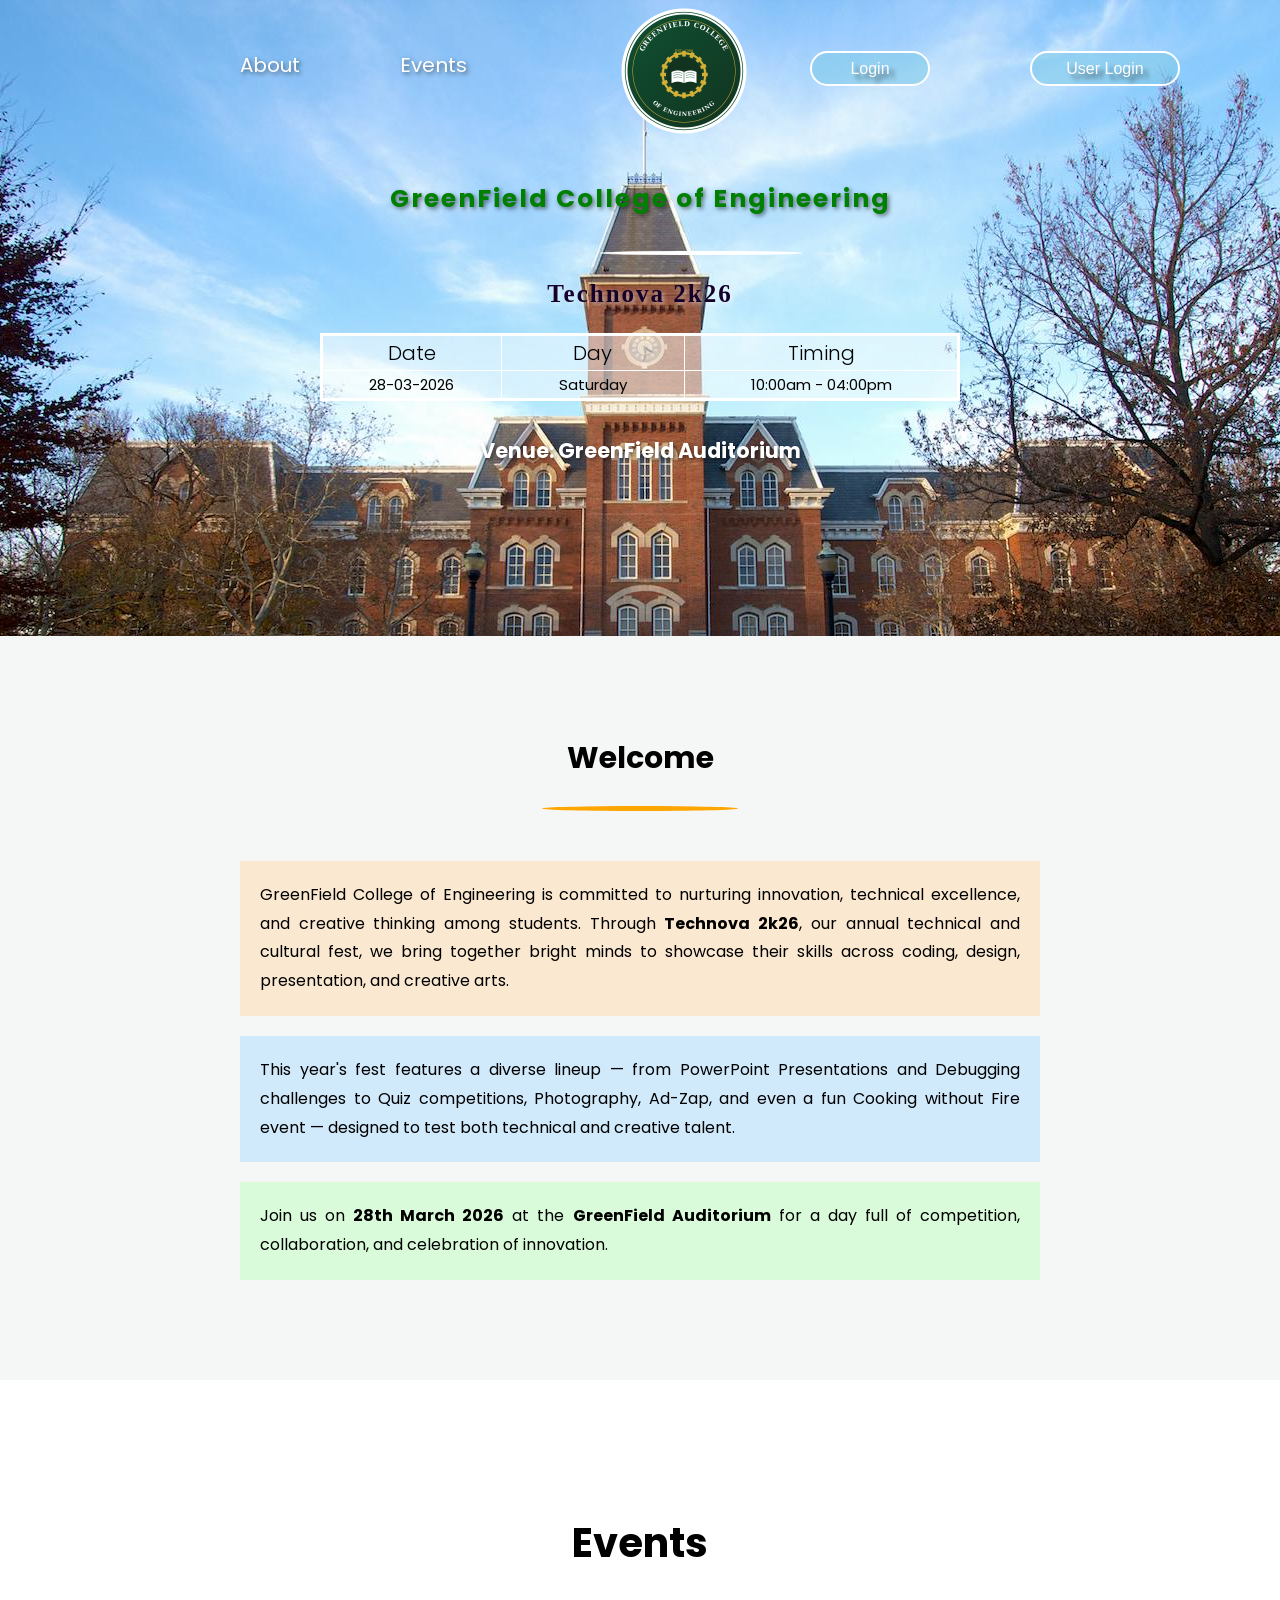
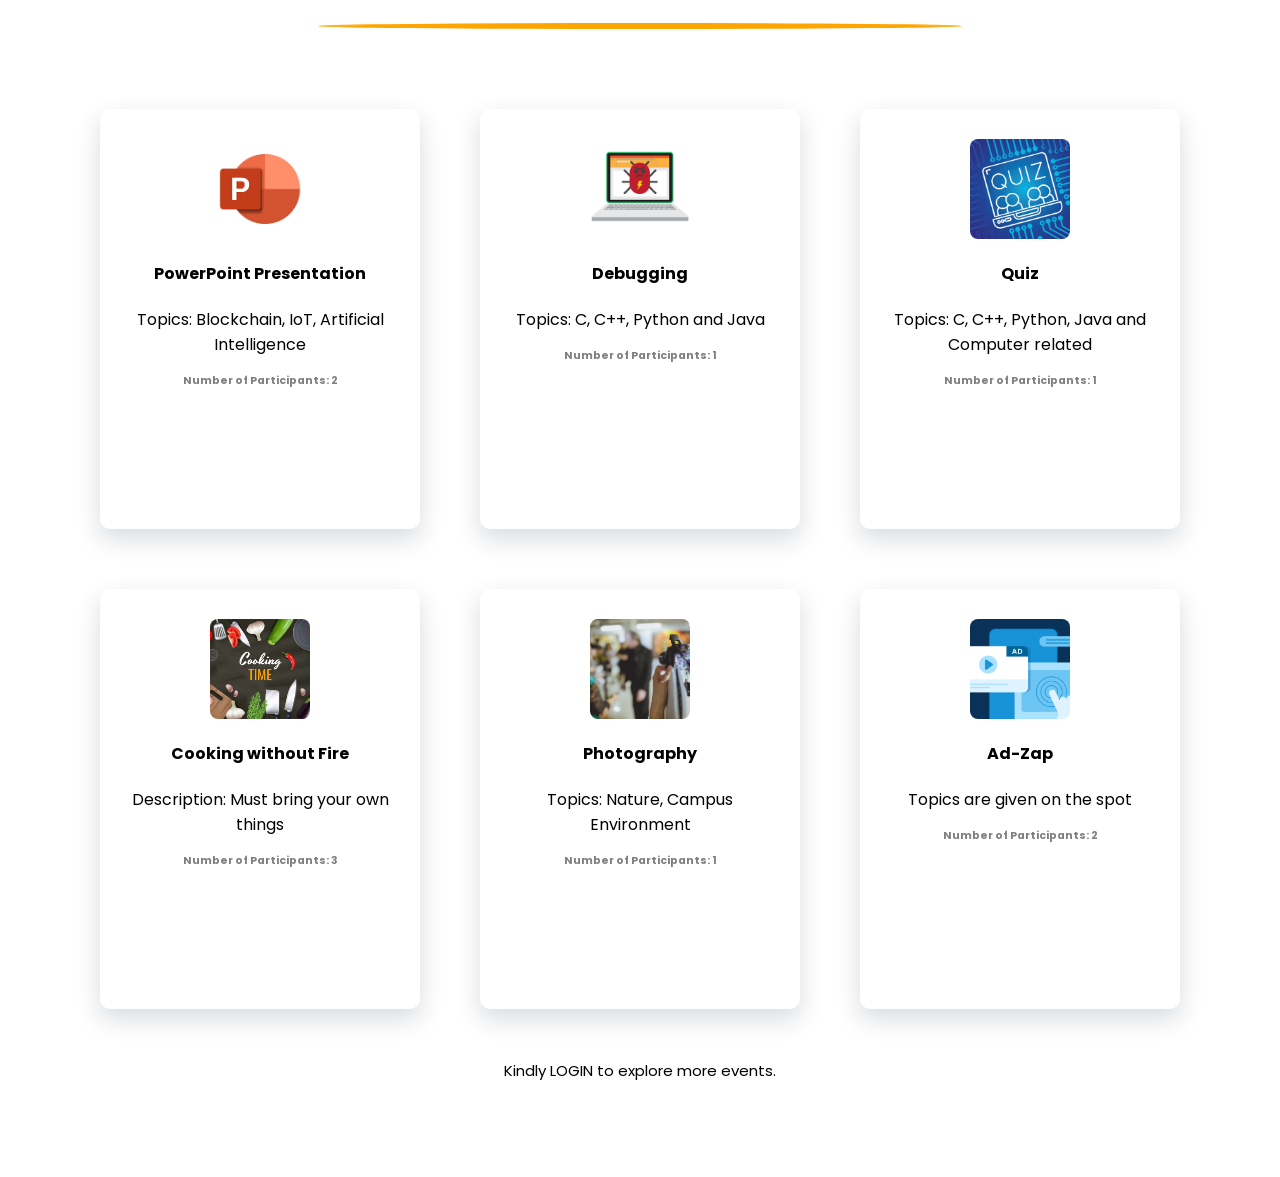
<file: templates/index.html>
<!DOCTYPE html>
<html lang="en">
<head>
    <meta charset="UTF-8">
    <meta name="viewport" content="width=device-width, initial-scale=1.0">
    <link rel="stylesheet" href="/static/style.css">
    <link rel="stylesheet" href="https://cdnjs.cloudflare.com/ajax/libs/font-awesome/6.7.2/css/all.min.css">
</head>
<body>
    <section id="home">
        <div class="navbar-header">
                <img src="/static/greenfield_college_of_engineering_logo.png">
            </div>
            <ul class="nav-left">
                <li><a href="#about">About </a> </li>
                <li><a href="#events">Events </a></li>
            </ul>
            <ul class="nav-right">
                <li><button class="navbar-btn" onclick="adminopen()">  Login  </button></li>
                <li><button class="navbar-btn" onclick="opening()" style="width: 150px;">  User Login  </button></li>
            </ul>
        </div>
    <form id="form" action="/login" method="POST" autocomplete="off">
        <h1> User Login </h1>
        <button id="closing" onclick="closeform()">&times;</button>
        <p id="msg"></p>
        <label for="username" class="uname"> Username:</label>
        <input type="text" name="username" value="" autocomplete="username"><br>
        <label for="password" class="pname"> Password:</label>
        <input type="password" name="password" id="password" autocomplete="current-password">
        <i class="fa-solid fa-eye" id="togglePassword"></i><br>
        <button type="submit" id="login"> Login </button>
        <p class="reg"> Don't have an account? <a href="/register"> Register here. </a></p>
    </form>

    <form id="adminform" action="/adminlogin" method="POST" autocomplete="off">
        <h1> Admin Login </h1>
        <button id="closing" onclick="admincloseform()">&times;</button>
        <div class="error"> {{errormsg}} </div>
        <label for="username" class="uname"> Username:</label>
        <input type="text" name="username"><br>
        <label for="password" class="pname"> Password:</label>
       <input type="password" name="password" id="adminpassword">
       <i class="fa-solid fa-eye" id="toggleAdminPassword"></i><br>
        <button type="submit" id="login"> Login </button>
    </form>
        <div class="home-content">
            <h4>GreenField College of Engineering</h4>
            <div class="lines"></div>
            <p>Technova 2k26</p>
            <table border="1" align="center">
                <tr>
                    <th style="padding: 2px 10px;">Date</th>
                    <th style="padding: 2px 10px;">Day</th>
                    <th style="padding: 2px 10px;">Timing</th>
                </tr>
                <tr>
                    <td style="padding: 2px 10px;">28-03-2026</td>
                    <td style="padding: 2px 20px;">Saturday</td>
                    <td style="padding: 2px 10px;">10:00am - 04:00pm</td>                            
                </tr>
            </table>
            <h5>Venue: GreenField Auditorium</h5>
        </div>
    </section>
   
    <section id="about">
    <h2 style="text-align: center; padding-top: 100px; font-size: 30px; font-family: poppins;"> Welcome</h2>
    <div class="line" style="width: 15%; border: 2px solid orange; height: 1px; margin: 20px auto 0;"></div>
    <div class="about-content" style="max-width: 800px; margin: 50px auto; text-align: center; font-family: poppins; color: black; line-height: 1.8; padding: 0 20px;">
        <p class="para1">
            GreenField College of Engineering is committed to nurturing innovation, technical excellence, 
            and creative thinking among students. Through <strong>Technova 2k26</strong>, our annual technical 
            and cultural fest, we bring together bright minds to showcase their skills across coding, design, 
            presentation, and creative arts.
        </p>
        <p style="margin-top: 20px;" class="para2">
            This year's fest features a diverse lineup — from PowerPoint Presentations and Debugging challenges 
            to Quiz competitions, Photography, Ad-Zap, and even a fun Cooking without Fire event — designed to 
            test both technical and creative talent.
        </p>
        <p style="margin-top: 20px;" class="para3">
            Join us on <strong>28th March 2026</strong> at the <strong>GreenField Auditorium</strong> for a day 
            full of competition, collaboration, and celebration of innovation.
        </p>
    </div>
</section>

<section id="events">
    <h2 style="text-align: center; padding-top: 100px; font-size: 40px; font-family: poppins;"> Events </h2>
    <div class="line" style="width: 50%; border: 2px solid orange; height: 2px; margin: 50px auto 0;"></div>

    <div class="events">
        <div class="ppt">
            <img src="/static/ppt.png">
            <h4>PowerPoint Presentation</h4>
            <p>Topics: Blockchain, IoT, Artificial Intelligence</p>
            <h6>Number of Participants: 2</h6>
        </div>
        <div class="debugging">
            <img src="/static/debug.png">
            <h4>Debugging</h4>
            <p>Topics: C, C++, Python and Java</p>
            <h6>Number of Participants: 1</h6>
        </div>
        <div class="quiz">
            <img src="/static/quiz.jpg">
            <h4>Quiz</h4>
            <p>Topics: C, C++, Python, Java and Computer related</p>
            <h6>Number of Participants: 1</h6>
        </div>
        <div class="ppt">
            <img src="/static/cook.jpg">
            <h4>Cooking without Fire</h4>
            <p>Description: Must bring your own things</p>
            <h6>Number of Participants: 3</h6>
        </div>
        <div class="debugging">
            <img src="/static/photography.jpeg">
            <h4>Photography</h4>
            <p>Topics: Nature, Campus Environment</p>
            <h6>Number of Participants: 1</h6>
        </div>
        <div class="quiz">
            <img src="/static/ad.png">
            <h4>Ad-Zap</h4>
            <p>Topics are given on the spot</p>
            <h6>Number of Participants: 2</h6>
        </div>
    </div>

    <div class="content">
        <p style="font-size: 15px; font-family: poppins; text-align: center; margin-top: 50px; color: black;">
           Kindly LOGIN to explore more events.
        </p>
    </div>
</section>

<script>
    var userform=document.getElementById("form")
    var closing=document.getElementById("closing")
    var userbtn=document.getElementsByClassName("navbar-btn")

    var adminform=document.getElementById("adminform")
    var adminclosing=document.getElementById("adminclosing")
    var adminbtn=document.getElementsByClassName("navbar-btn")

    function opening(){
        userform.style.display="block"
    }
    function closeform(){
        userform.style.display="none"
    }

    function adminopen(){
        adminform.style.display="block"
    }
    function admincloseform(){
        adminform.style.display="none"
    }
document.getElementById("form").addEventListener("submit",function(e){
    e.preventDefault();
    let formData=new FormData(this);
    fetch("/login",{
        method:"POST",
        body:formData
    })
    .then(res=>res.json())
    .then(data=>{
        if(data.status=="success"){
            window.location="/userpage";
        }
        else{
            document.getElementById("msg").innerText=data.message;
        }
    });
});

const password = document.getElementById("password");
const togglePassword = document.getElementById("togglePassword");

togglePassword.addEventListener("click", function () {
    if (password.type === "password") {
        password.type = "text";
        this.classList.remove("fa-eye");
        this.classList.add("fa-eye-slash");
    } else {
        password.type = "password";
        this.classList.remove("fa-eye-slash");
        this.classList.add("fa-eye");
    }
});

const adminPassword = document.getElementById("adminpassword");
const toggleAdminPassword = document.getElementById("toggleAdminPassword");

toggleAdminPassword.addEventListener("click", function () {
    if (adminPassword.type === "password") {
        adminPassword.type = "text";
        this.classList.remove("fa-eye");
        this.classList.add("fa-eye-slash");
    } else {
        adminPassword.type = "password";
        this.classList.remove("fa-eye-slash");
        this.classList.add("fa-eye");
    }
});
</script>
</body>
</html>
</file>
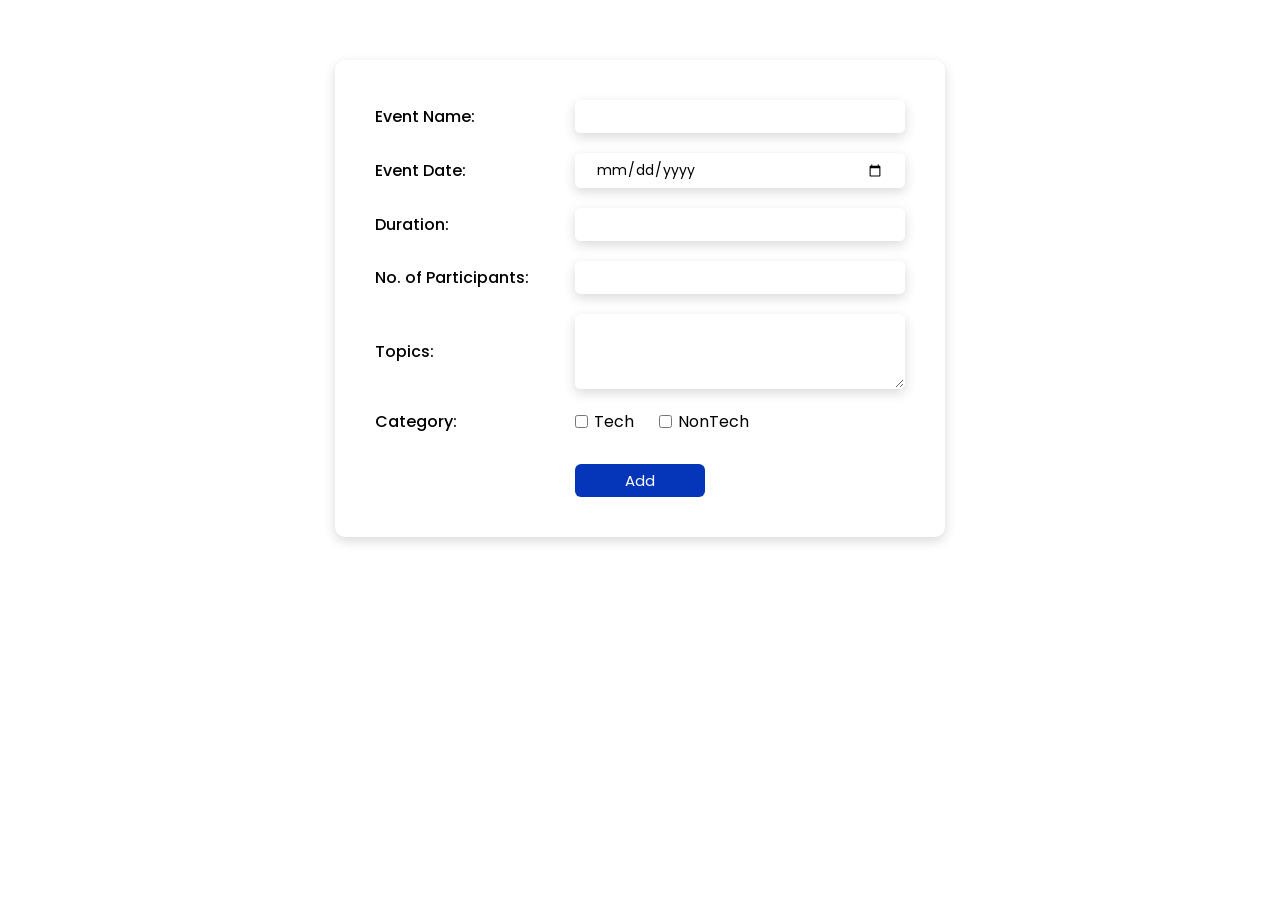
<file: templates/addevent.html>
<!DOCTYPE html>
<html lang="en">
<head>
    <meta charset="UTF-8">
    <meta name="viewport" content="width=device-width, initial-scale=1.0">

    <link href="https://fonts.googleapis.com/css2?family=Poppins:wght@400;500;600&display=swap"
          rel="stylesheet">

    <link rel="stylesheet" href="/static/frameset.css">
</head>

<body>

    <form id="form" action="/addevents" method="post">
        <div class="form-group">
            <label for="eventname">Event Name:</label>
            <input type="text" name="eventname" id="eventname">
        </div>
        <div class="form-group">
            <label for="eventdate">Event Date:</label>
            <input type="date" name="date" id="eventdate">
        </div>
        <div class="form-group">
            <label for="duration">Duration:</label>
            <input type="text" name="time" id="duration">
        </div>
        <div class="form-group">
            <label for="participants">No. of Participants:</label>
            <input type="number" name="part" id="participants">
        </div>
        <div class="form-group">
            <label for="topics">Topics:</label>
            <textarea rows="3" name="topics" id="topics"></textarea>
        </div>
        <div class="form-group category-group">
            <label>Category:</label>
            <div class="categories">
                <label>
                    <input type="checkbox" name="category" value="Tech">
                    Tech
                </label>
                <label>
                    <input type="checkbox" name="category" value="NonTech">
                    NonTech
                </label>
            </div>
        </div>
        <input type="submit" id="add" value="Add">
    </form>
</body>
</html>
</file>
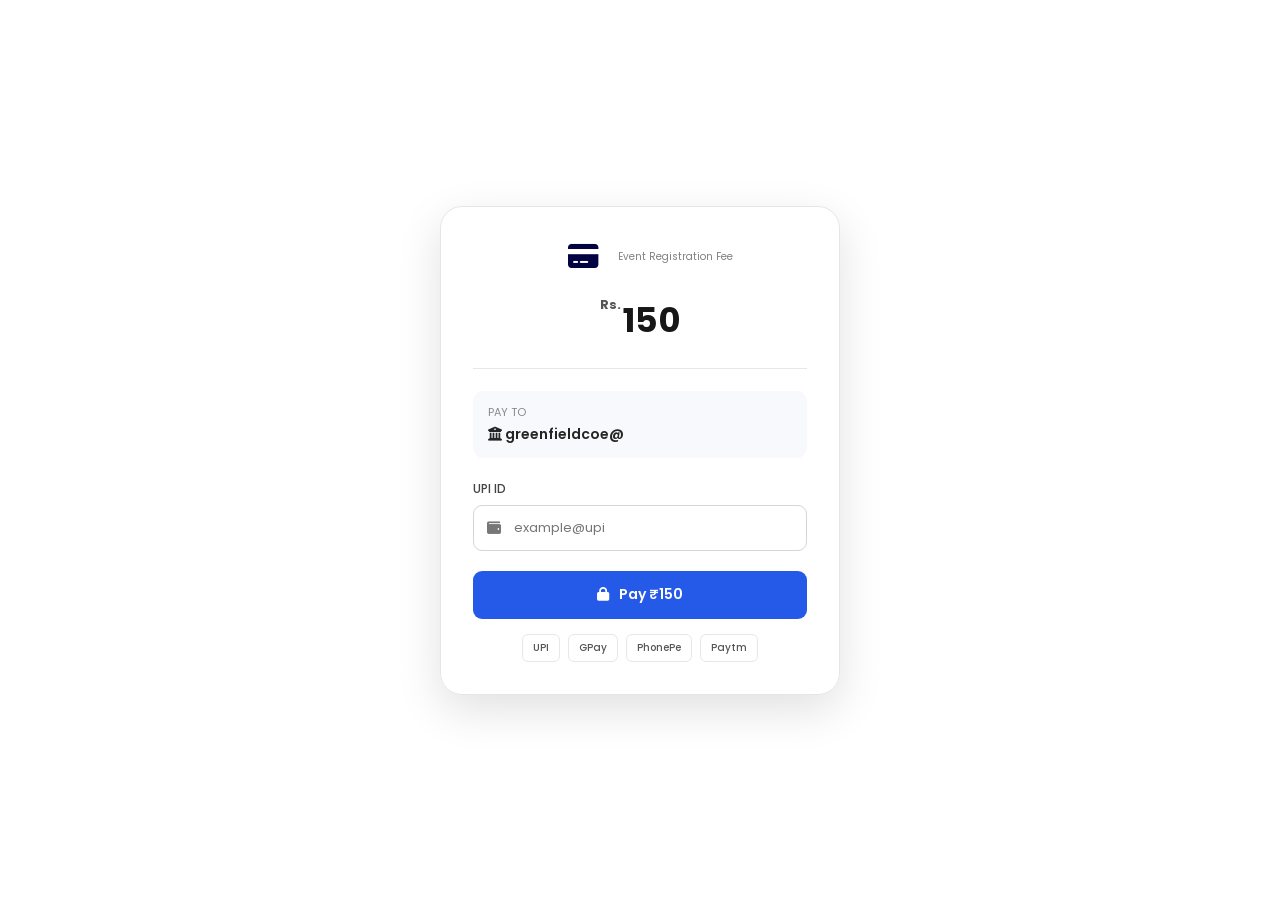
<file: templates/pay.html>
<!DOCTYPE html>

<html lang="en">

<head>
    <meta charset="UTF-8">
    <meta name="viewport" content="width=device-width, initial-scale=1.0">
    <title>Payment</title>

<link href="https://fonts.googleapis.com/css2?family=Poppins:wght@400;500;600;700&display=swap" rel="stylesheet">

<link rel="stylesheet"
      href="https://cdnjs.cloudflare.com/ajax/libs/font-awesome/6.7.2/css/all.min.css">

<style>

    * {
        box-sizing: border-box;
    }

    body {
        margin: 0;
        min-height: 100vh;

        display: flex;
        align-items: center;
        justify-content: center;

        font-family: 'Poppins', sans-serif;
    }

    #pay {
        width: 400px;
        padding: 32px;

        border: 1px solid #e2e5eb;
        border-radius: 22px;

        background: rgba(255, 255, 255, 0.95);

        box-shadow: 0 15px 45px rgba(0, 0, 0, 0.12);

        text-align: center;
    }

    .payment-icon {
        margin-left: 20px;
        display: flex;
        align-items: center;
        justify-content: center;
        border-radius: 50%;     
        gap: 20px; 
        font-size: 27px;
        color: rgb(2, 3, 66);
    }
    .payment-icon p{
        font-size: 10px;
        color: gray;
    }
    #pay h2 {
        margin: 20px;
        font-size: 34px;
        font-weight: 700;
        color: #171717;
    }

    #pay h2 span {
        font-size: 13px;
        vertical-align: top;
        margin-right: 2px;
        color: #555;
    }

    .amount-label {
        margin-top: 2px;
        font-size: 13px;
        color: #777;
    }

    .divider {
        height: 1px;
        background: #e5e7eb;

        margin: 22px 0;
    }
    
    .pay-to {
        text-align: left;

        padding: 13px 15px;

        border-radius: 10px;

        background: #f8f9fc;
    }

    .pay-to-title {
        font-size: 11px;
        color: #888;

        margin-bottom: 3px;
    }

    .pay-to-id {
        font-size: 14px;
        font-weight: 600;

        color: #252525;
    }


    #payment {
        margin-top: 22px;
    }

    .input-title {
        display: block;

        text-align: left;

        margin-bottom: 7px;

        font-size: 12px;
        font-weight: 500;

        color: #444;
    }

    .input-box {
        position: relative;
    }

    .input-box i {
        position: absolute;

        left: 14px;
        top: 50%;

        transform: translateY(-50%);

        color: #777;

        font-size: 14px;
    }

    #payment input {
        width: 100%;
        height: 46px;

        padding: 0 14px 0 40px;

        font-family: 'Poppins', sans-serif;
        font-size: 13px;

        border: 1px solid #d1d5db;
        border-radius: 9px;

        background: #fff;

        transition: 0.2s;
    }

    #payment input:focus {
        outline: none;
    }

    #paynow {
        width: 100%;
        height: 48px;

        margin-top: 20px;

        border: none;
        border-radius: 9px;

        background: rgb(37, 89, 231);

        color: white;

        font-family: 'Poppins', sans-serif;
        font-size: 14px;
        font-weight: 600;

        cursor: pointer;

        transition: 0.25s;
    }

    #paynow:hover {
        background: rgb(13, 13, 187);

        transform: translateY(-1px);

        box-shadow: 0 7px 18px rgba(79, 70, 229, 0.25);
    }

    #paynow i {
        margin-right: 7px;
    }

    .upi-methods {
        margin-top: 15px;
        display: flex;
        justify-content: center;
        gap: 8px;
    }

    .upi-methods span {
        padding: 5px 10px;

        border: 1px solid #e5e7eb;
        border-radius: 6px;

        font-size: 10px;
        font-weight: 500;

        color: #555;

        background: #fff;
    }

</style>

</head>

<body>

<div id="pay">
<div class="payment-icon">
    <i class="fa-solid fa-credit-card"></i>
    <p> Event Registration Fee </p>
</div>
<h2>
    <span>Rs.</span>150
</h2>

<div class="divider"></div>
<div class="pay-to">

    <div class="pay-to-title">
        PAY TO
    </div>

    <div class="pay-to-id">
        <i class="fa-solid fa-building-columns"></i>
        greenfieldcoe@
    </div>

</div>

<form id="payment">

    <label class="input-title">
        UPI ID
    </label>

    <div class="input-box">
        <i class="fa-solid fa-wallet"></i>
        <input type="text" name="upi" placeholder="example@upi" autocomplete="off" required>
    </div>

    <button type="submit" id="paynow">
        <i class="fa-solid fa-lock"></i>
        <a href="/paymentsuccess" style="color:white;text-decoration:none;">
            Pay ₹150
        </a>
    </button>
</form>

<div class="upi-methods">
    <span>UPI</span>
    <span>GPay</span>
    <span>PhonePe</span>
    <span>Paytm</span>
</div>
</div>

</body>

</html>
</file>
<file: static/style.css>
@import url('https://fonts.googleapis.com/css2?family=Inter:ital,opsz,wght@0,14..32,100..900;1,14..32,100..900&family=Montserrat:ital,wght@0,100..900;1,100..900&family=Nunito:ital,wght@0,200..1000;1,200..1000&family=Pacifico&family=Playwrite+DE+LA+Guides&family=Poppins:ital,wght@0,100;0,200;0,300;0,400;0,500;0,600;0,700;0,800;0,900;1,100;1,200;1,300;1,400;1,500;1,600;1,700;1,800;1,900&family=Quicksand:wght@300..700&family=Raleway:ital,wght@0,100..900;1,100..900&display=swap');

html,body{
    padding: 0;
    margin: 0;
}
*{
    scroll-behavior: smooth;
}
body{
    background: url('Clg.jpg');
    background-repeat: no-repeat;
    font-family: poppins;
    background-position: top;
}
#home{
    padding-bottom: 110px;
}
.navbar-header img{
    border-radius:50%; 
    width: 10%; 
    left: 620px; 
    top:7px; 
    position: absolute;
}
.nav-left{
    display: flex;
    gap: 100px;
    color: white;
    font-family: poppins;
    font-size: 20px;
    margin-left: 200px;
    margin-top: 50px;
}
.nav-left li,
.nav-right li{
    list-style-type: none;
    text-shadow: 2px 2px 4px rgba(0, 0, 0, 0.5);
}
.nav-right{
    display: flex;
    position: absolute;
    top: 35px;
    right: 100px;
    gap: 100px;
}
.navbar-btn{
    background-color: rgb(128, 204, 235, 0.6); 
    border: 2px solid white; 
    color: white; 
    font-weight: 100;
    height: 35px;
    width: 120px;
    padding: 5px 20px;
    font-size: 16px;
    border-radius: 25px;
    text-shadow: 5px 5px 4px rgba(0, 0, 0, 0.5);
}
#form,
#adminform{
    position: absolute;
    top: 100px;
    left: 500px;
    z-index: 1;
    width: 30%;
    height: 400px;
    border: 1px solid white;
    background-color: rgba(255,255,255,0.7);
    border-radius: 5px;
    font-family: poppins;
    display: none;
}

#form h1,
#adminform h1{
    text-align: center;
    font-size: 25px;
    font-family: montserrat;
    font-weight: 500;
    margin-top: 50px;
    color: black;
    letter-spacing: 2px;
}
#closing{
    position: absolute;
    top: 10px;
    left: 370px;
    border: none;
    font-size: 25px;
    color: grey;
    border-radius: 5px;
    background-color: none;
}

#form input[type=text],
#form input[type=password],
#adminform input[type=text],
#adminform input[type=password]{
    background-color: rgba(255,255,255,0.5);
    outline: none;
    border: none;
    border-bottom: 1.5px solid gray;
    height: 20px;
    border-radius: 1px;
    margin-top: 30px;
    padding-left: 15px;
}

input[type=text]:focus,
input[type=password]:focus{
    outline: none;
}
#msg,
.error{
    position: absolute;
    text-align: center;
    color: red;
    font-family: poppins;
    font-weight: 500;
}
.error{
    top: 90px;
    left: 120px;
}
#msg{
    top: 75px;
    left: 120px;
}
#login{
    width: 70%;
    margin-left: 60px;
    margin-top: 25px;
    border: none;
    background-color: rgb(13, 110, 201);
    color: white;
    border-radius: 50px;
    height: 27px;
    letter-spacing: 1px;
}
.reg{
    margin-left: 60px;
    margin-top: 20px;
    color: rgb(26, 25, 25);
}
a{
    color: blue;
}


.uname{
    margin-top: 45px;
    margin-left: 70px;
}
.pname{
    margin-top: 25px;
    margin-left: 70px;
}
input[type=text]{
    margin-left: 10px;
    height: 25px;    
}
input[type=password]{
    margin-left: 14px;
    height: 25px;
}
input[type=text]:focus,
input[type=password]:focus{
    outline: none;
}
.ppt,
.debugging,
.quiz{
    border-radius: 10px;
    box-shadow: 0 10px 24px rgba(11, 31, 58, 0.16);
    transition: all 0.2s ease;
}

.ppt:hover,
.debugging:hover,
.quiz:hover{
    border: skyblue;
    box-shadow: 0 2px 10px rgba(6, 102, 228);
    transform: scale(1.1);
}
.home-content{
    text-align: center;
    margin-top: 100px;
    font-size: 25px;
}
.home-content h4{
    color: green;
    text-shadow: 2px 2px 4px rgba(0, 0, 0, 0.5);
    letter-spacing: 2px;
}
.lines{
    border: 1px solid white;
    width: 200px;
    height: 1.5px;
    background-color: white;
    margin-left: 600px;
    border-radius: 50%;
}
.home-content p{
    font-family: cursive;
    font-weight: 700;
    color: rgb(20, 0, 43);
    text-shadow: 2px 2px 4px rgba(255,255,255,0.5);
    letter-spacing: 2px;
}
.home-content table{
    border: 3px solid white;
    border-collapse: collapse;
    text-align: center;
    width: 50%;
    background-color: rgba(255,255,255,0.5);
}
.home-content table th{
    font-weight: 300;
    font-size: 20px;
}
.home-content td{
    font-size: 15px;
}
.home-content h5{
    font-weight: 700;
    color: white;
    text-shadow: 2px 2px 4px rgba(0, 0, 0, 0.5);
}
#events{
    background-color: white;
    padding-top: 100px;
}
.line{
    width: 17%; 
    border: 2px solid orange; 
    height: 1px; 
    margin-left: 560px; 
    margin-top: 27px;
    background-color: orange;
    border-radius: 50%;
}
#about{
     background-color: #f4f7f5;
     padding-bottom: 50px;
}
.para1,
.para2,
.para3{
    text-align: justify;
    padding: 20px;
}
.para1{
    background-color: rgba(255, 223, 186, 0.6);
}
.para2{
    background-color: rgba(186, 225, 255, 0.6);
}
.para3{
    background-color: rgba(200, 255, 200, 0.6);
}
#events{
    background-color: white;
    padding-bottom: 80px;
    padding-top: 0px;
}

.events{
    display: flex;
    flex-wrap: wrap;
    justify-content: center;
    gap: 60px;
    margin-top: 80px;
}

.ppt,
.debugging,
.quiz{
    width: 280px;
    min-height: 380px;
    padding: 20px;
    background-color: white;
    border-radius: 10px;
    box-shadow: 0 10px 24px rgba(11, 31, 58, 0.16);
    transition: all 0.2s ease;
    text-align: center;
}

.ppt img,
.debugging img,
.quiz img{
    width: 100px;
    height: 100px;
    object-fit: cover;
    border-radius: 8px;
    margin-top: 10px;
}

.ppt:hover,
.debugging:hover,
.quiz:hover{
    box-shadow: 0 2px 20px rgba(6, 102, 228, 0.4);
    transform: scale(1.05);
}

.ppt h4,
.debugging h4,
.quiz h4{
    color: black;
    font-weight: bold;
    font-family: poppins;
    margin-top: 15px;
}

.ppt p,
.debugging p,
.quiz p{
    color: black;
    font-family: poppins;
    margin-top: 10px;
}

.ppt h6,
.debugging h6,
.quiz h6{
    color: gray;
    font-family: poppins;
    margin-top: 10px;
}

.nav-left a{
    color: white;
    text-decoration: none;
}
#form i {
    position: absolute;
    right: 55px;
    top: 48%;
    transform: translateY(-50%);
    cursor: pointer;
    color: grey;
}
#adminform i{
    position: absolute;
    right: 55px;
    top: 48%;
    transform: translateY(-50%);
    cursor: pointer;
    color: grey;
}
</file>
<file: static/frameset.css>
@import url('https://fonts.googleapis.com/css2?family=Inter:ital,opsz,wght@0,14..32,100..900;1,14..32,100..900&family=Montserrat:ital,wght@0,100..900;1,100..900&family=Nunito:ital,wght@0,200..1000;1,200..1000&family=Pacifico&family=Playwrite+DE+LA+Guides&family=Poppins:ital,wght@0,100;0,200;0,300;0,400;0,500;0,600;0,700;0,800;0,900;1,100;1,200;1,300;1,400;1,500;1,600;1,700;1,800;1,900&family=Quicksand:wght@300..700&family=Raleway:ital,wght@0,100..900;1,100..900&display=swap');

body{
    font-family: poppins;
}

a{
    text-decoration: none;
    color: white;
}
.links{
    display: flex;
    flex-direction: column;
    gap: 20px;
    margin-top: 170px;
}
.link1{
    border: 1px solid white;
    text-align: center;
    height: 30px;
    border-radius: 10px;
    box-shadow: 3px 3px 4px gray;
    background-color: rgb(70, 123, 238);
    transition: all 0.3s ease;
}
.link1:hover{
    background-color: rgb(23, 90, 235);
    transform: scale(1.03);
}

* {
    box-sizing: border-box;
}

body {
    margin: 0;
    padding: 30px;
    font-family: 'Poppins', sans-serif;
}

#form {
    width: 50%;
    max-width: 700px;
    margin: 30px auto;
    padding: 40px 40px;
    border-radius: 10px;
    box-shadow: 0 4px 12px rgba(0, 0, 0, 0.15);
}

.form-group {
    display: flex;
    align-items: center;
    margin-bottom: 20px;
}

.form-group > label {
    width: 200px;
    font-weight: 500;
}

.form-group input[type="text"],
.form-group input[type="date"],
.form-group input[type="number"],
.form-group textarea {
    flex: 1;
    padding: 5px 20px;
    border: 1px solid white;
    border-radius: 5px;
    font-family: 'Poppins', sans-serif;
    font-size: 14px;
    box-shadow: 0 4px 12px rgba(0, 0, 0, 0.15);
}

.form-group input:focus,
.form-group textarea:focus {
    outline: none;
    border-color: #7c7b7b;
}

.category-group {
    align-items: center;
}

.categories {
    display: flex;
    gap: 25px;
}

.categories label {
    width: auto;
    display: flex;
    align-items: center;
    gap: 6px;
    font-weight: normal;
}

.categories input {
    margin: 0;
}

#add {
    display: block;
    width: 130px;
    margin: 30px auto 0;
    padding: 5px;
    border: none;
    border-radius: 6px;
    background: rgb(5, 53, 184);
    color: white;
    font-family: 'Poppins', sans-serif;
    font-size: 15px;
    cursor: pointer;
}

#add:hover {
    background: blue;
}
</file>
